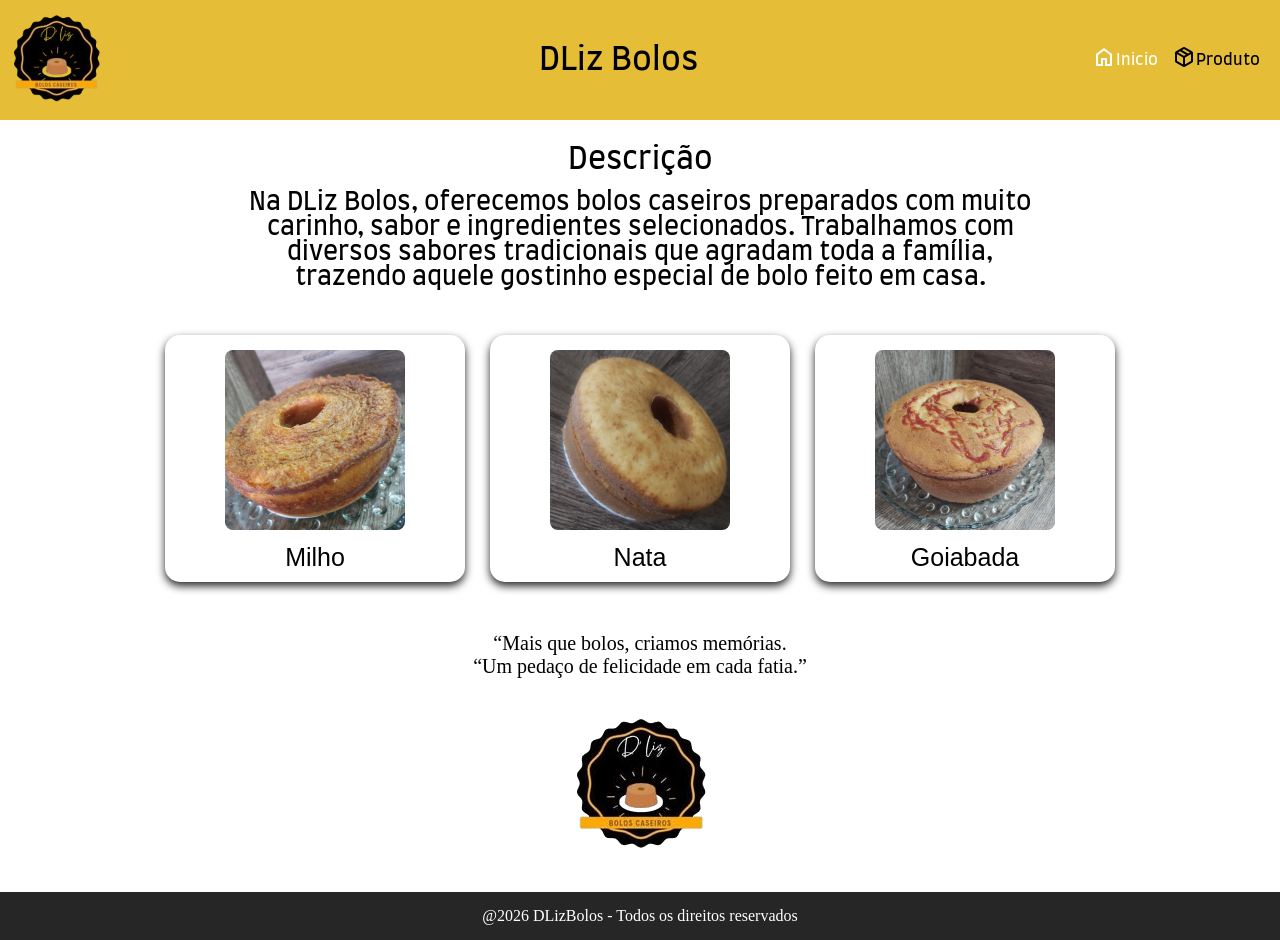
<file: index.html>
<!DOCTYPE html>
<html lang="pt-br">
<head>
    <meta charset="UTF-8">
    <meta name="viewport" content="width=device-width, initial-scale=1.0">
    <link rel="shortcut icon" href="img/logo/286488518_1436690730123694_495862571396876497_n-removebg-preview.png" type="image/x-icon">
    <link rel="stylesheet" href="style.css">
    <title>Dliz Bolos</title>
    
    
    <link rel="preconnect" href="https://fonts.googleapis.com">
    <link rel="preconnect" href="https://fonts.gstatic.com" crossorigin>
    <link href="https://fonts.googleapis.com/css2?family=Farro:wght@300;400;500;700&display=swap" rel="stylesheet">

    
    <link rel="stylesheet" href="https://fonts.googleapis.com/css2?family=Material+Symbols+Outlined" />
</head>

<body>

    
    <header class="top">
        <div class="logo">
            <img src="img/logo/286488518_1436690730123694_495862571396876497_n-removebg-preview.png" alt="">
        </div>

        <div class="nome-logo">
            <h1>DLiz Bolos</h1>
        </div>
        

        <nav class="menu">
            <a  style="color: white;" href=""><span class="material-symbols-outlined">home</span>Inicio</a>
            <a href="TelaProduto.html"><span class="material-symbols-outlined">package_2</span>Produto</a>
        </nav>
    </header>
    
    <main>
        <div class="descricao">
            <h2>Descrição</h2>
            <p>Na DLiz Bolos, oferecemos bolos caseiros preparados com muito carinho, sabor e ingredientes selecionados. Trabalhamos com diversos sabores tradicionais que agradam toda a família, trazendo aquele gostinho especial de bolo feito em casa.</p>

        </div>


        <div class="container">
            <div class="cardBase" id="cardbase">
                
            </div>
            
            
        </div>

        <div class="mensagem">
            <div class="mensagem">
                <p>“Mais que bolos, criamos memórias.</p>
                <p>“Um pedaço de felicidade em cada fatia.”</p>
            </div>
            <img src="img/logo/286488518_1436690730123694_495862571396876497_n-removebg-preview.png" alt="">
        </div>
        
    </main>

    <footer><p>@2026 DLizBolos - Todos os direitos reservados</p></footer>
    <script src="index.js"></script>            
</body>
</html>
</file>
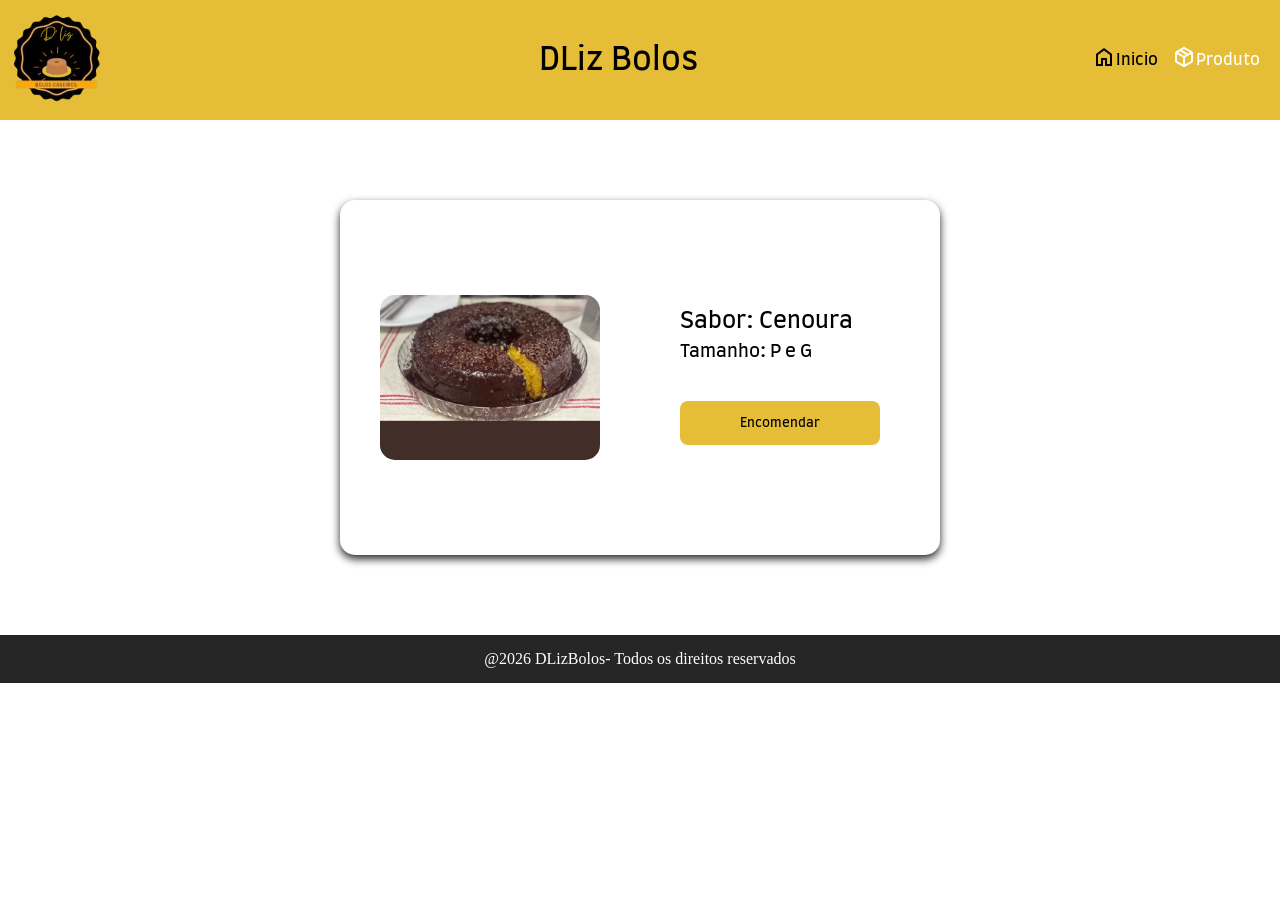
<file: TelaDetalheCenoura.html>
<!DOCTYPE html>
<html lang="pt-br">
<head>
    <meta charset="UTF-8">
    <meta name="viewport" content="width=device-width, initial-scale=1.0">
    <link rel="shortcut icon" href="img/logo/286488518_1436690730123694_495862571396876497_n-removebg-preview.png" type="image/x-icon">
    <title>DLiz Bolos - Cenoura</title>
    <link rel="stylesheet" href="style3.css">
    <link rel="preconnect" href="https://fonts.googleapis.com">
    <link rel="preconnect" href="https://fonts.gstatic.com" crossorigin>
    <link href="https://fonts.googleapis.com/css2?family=Farro:wght@300;400;500;700&display=swap" rel="stylesheet">

    <link rel="stylesheet" href="https://fonts.googleapis.com/css2?family=Material+Symbols+Outlined" />
</head>
<body>
    
    <header class="top">
        <div class="logo">
            <img src="img/logo/286488518_1436690730123694_495862571396876497_n-removebg-preview.png" alt="">
        </div>

        <div class="nome-logo">
            <h1>DLiz Bolos</h1>
        </div>

        <nav class="menu">
            <a href="index.html"><span class="material-symbols-outlined">home</span>Inicio</a>
            <a style="color: white;" href="TelaProduto.html"><span class="material-symbols-outlined">package_2</span>Produto</a>
        </nav>
    </header>

    <main>
        <div class="cardBase">
            <form action="https://wa.me/558381246646" class="card">
                <img src="img/cenoura.webp" alt="">
                <div class="info">
                    <h1>Sabor: Cenoura</h1>
                    <p>Tamanho: P e G</p>
                    <button type="submit">Encomendar</button>
                </div>
                
            </form>
        </div>
    </main>


    <footer><p>@2026 DLizBolos- Todos os direitos reservados</p></footer>
</body>
</html>
</file>
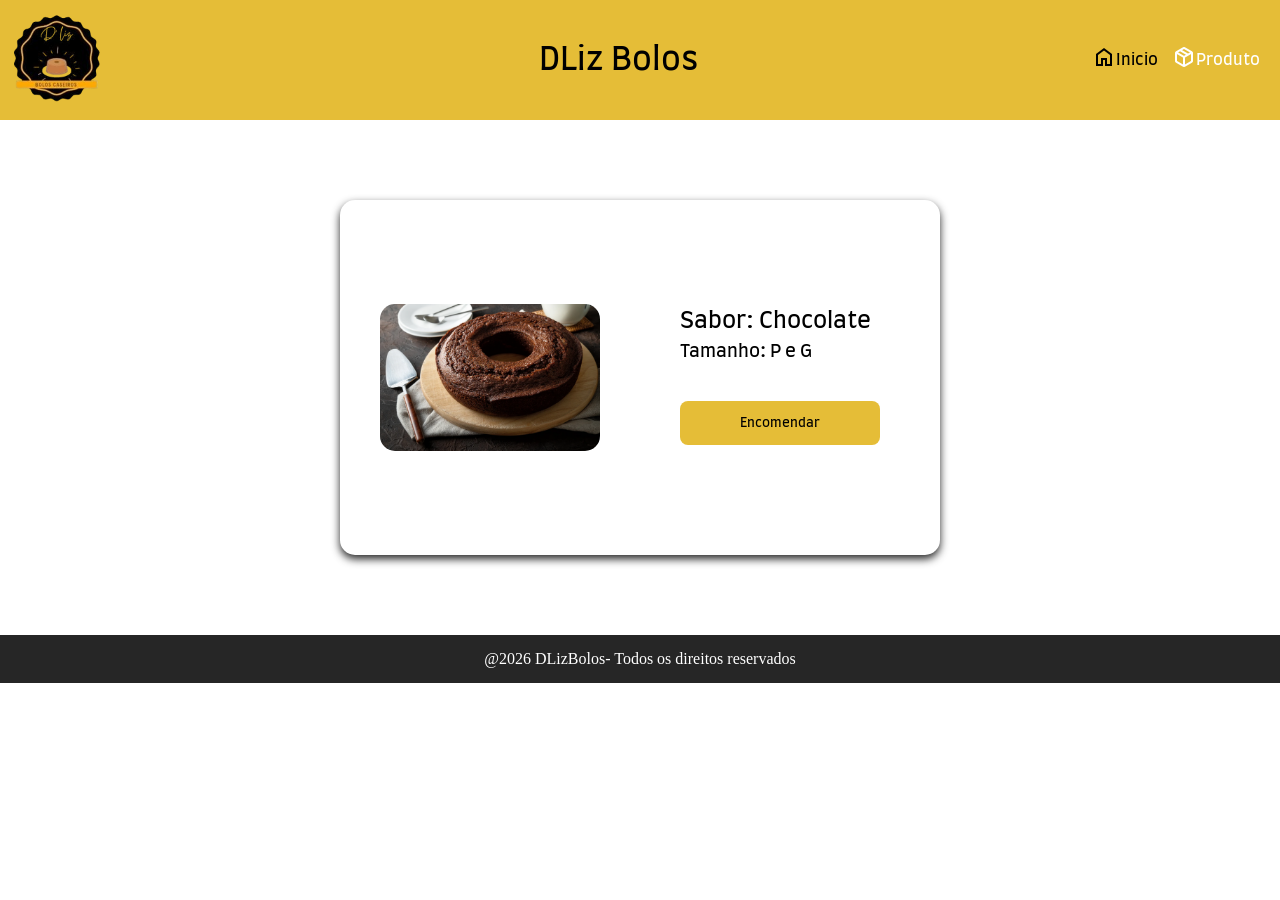
<file: TelaDetalheChocolate.html>
<!DOCTYPE html>
<html lang="pt-br">
<head>
    <meta charset="UTF-8">
    <meta name="viewport" content="width=device-width, initial-scale=1.0">
    <link rel="shortcut icon" href="img/logo/286488518_1436690730123694_495862571396876497_n-removebg-preview.png" type="image/x-icon">
    <title>DLiz Bolos - Chocolate</title>
    <link rel="stylesheet" href="style3.css">
    <link rel="preconnect" href="https://fonts.googleapis.com">
    <link rel="preconnect" href="https://fonts.gstatic.com" crossorigin>
    <link href="https://fonts.googleapis.com/css2?family=Farro:wght@300;400;500;700&display=swap" rel="stylesheet">

    <link rel="stylesheet" href="https://fonts.googleapis.com/css2?family=Material+Symbols+Outlined" />
</head>
<body>
    
    <header class="top">
        <div class="logo">
            <img src="img/logo/286488518_1436690730123694_495862571396876497_n-removebg-preview.png" alt="">
        </div>

        <div class="nome-logo">
            <h1>DLiz Bolos</h1>
        </div>

        <nav class="menu">
            <a href="index.html"><span class="material-symbols-outlined">home</span>Inicio</a>
            <a style="color: white;" href="TelaProduto.html"><span class="material-symbols-outlined">package_2</span>Produto</a>
        </nav>
    </header>

    <main>
        <div class="cardBase">
            <form action="https://wa.me/558381246646" class="card">
                <img src="img/chocolate.webp" alt="">
                <div class="info">
                    <h1>Sabor: Chocolate</h1>
                    <p>Tamanho: P e G</p>
                    <button type="submit">Encomendar</button>
                </div>
                
            </form>
        </div>
    </main>


    <footer><p>@2026 DLizBolos- Todos os direitos reservados</p></footer>
</body>
</html>
</file>
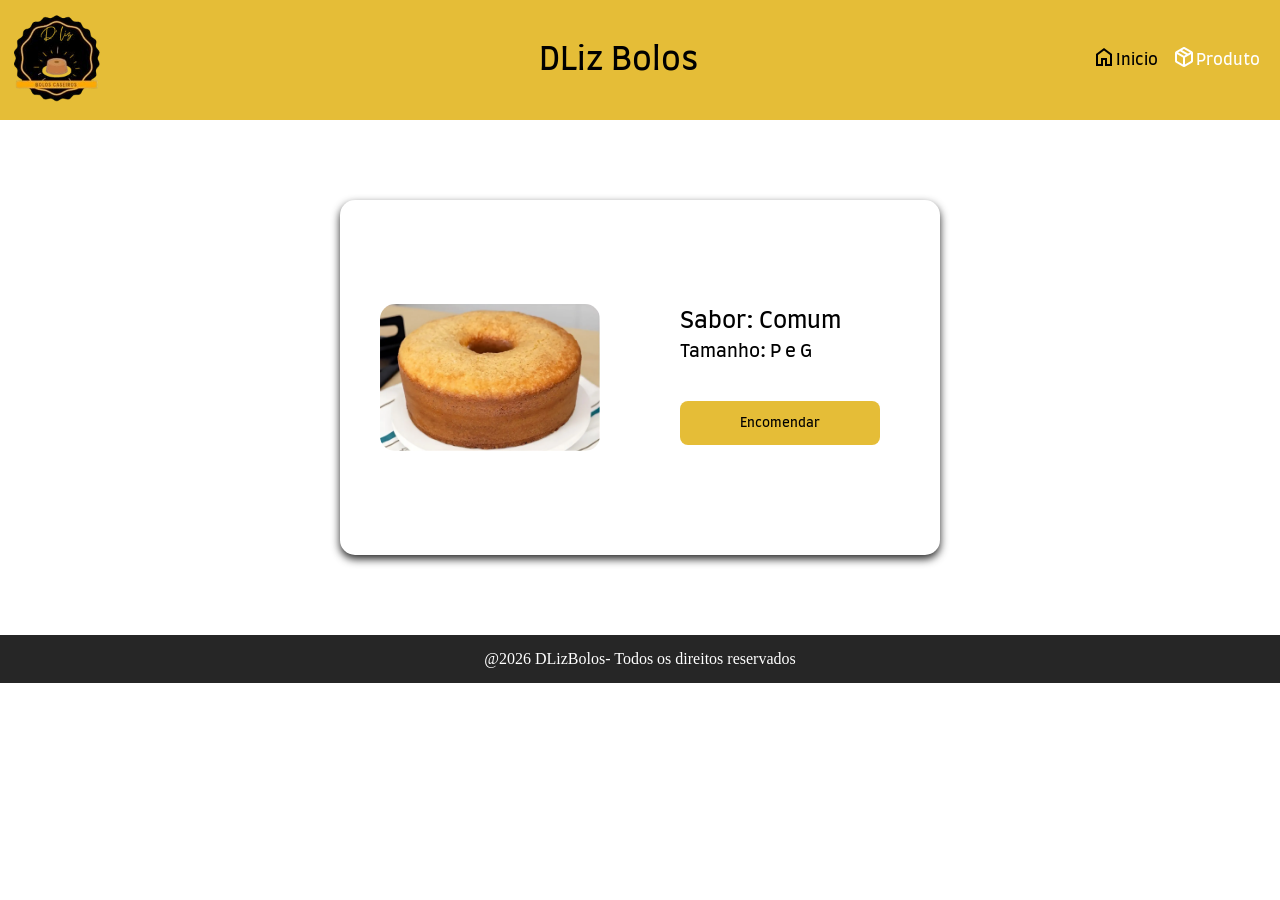
<file: TelaDetalheComum.html>
<!DOCTYPE html>
<html lang="pt-br">
<head>
    <meta charset="UTF-8">
    <meta name="viewport" content="width=device-width, initial-scale=1.0">
    <link rel="shortcut icon" href="img/logo/286488518_1436690730123694_495862571396876497_n-removebg-preview.png" type="image/x-icon">
    <title>DLiz Bolos - Comum</title>
    <link rel="stylesheet" href="style3.css">
    <link rel="preconnect" href="https://fonts.googleapis.com">
    <link rel="preconnect" href="https://fonts.gstatic.com" crossorigin>
    <link href="https://fonts.googleapis.com/css2?family=Farro:wght@300;400;500;700&display=swap" rel="stylesheet">

    <link rel="stylesheet" href="https://fonts.googleapis.com/css2?family=Material+Symbols+Outlined" />
</head>
<body>
    
    <header class="top">
        <div class="logo">
            <img src="img/logo/286488518_1436690730123694_495862571396876497_n-removebg-preview.png" alt="">
        </div>

        <div class="nome-logo">
            <h1>DLiz Bolos</h1>
        </div>

        <nav class="menu">
            <a href="index.html"><span class="material-symbols-outlined">home</span>Inicio</a>
            <a style="color: white;" href="TelaProduto.html"><span class="material-symbols-outlined">package_2</span>Produto</a>
        </nav>
    </header>

    <main>
        <div class="cardBase">
            <form action="https://wa.me/558381246646" class="card">
                <img src="img/comum.webp" alt="">
                <div class="info">
                    <h1>Sabor: Comum</h1>
                    <p>Tamanho: P e G</p>
                    <button type="submit">Encomendar</button>
                </div>
                
            </form>
        </div>
    </main>


    <footer><p>@2026 DLizBolos- Todos os direitos reservados</p></footer>
</body>
</html>
</file>
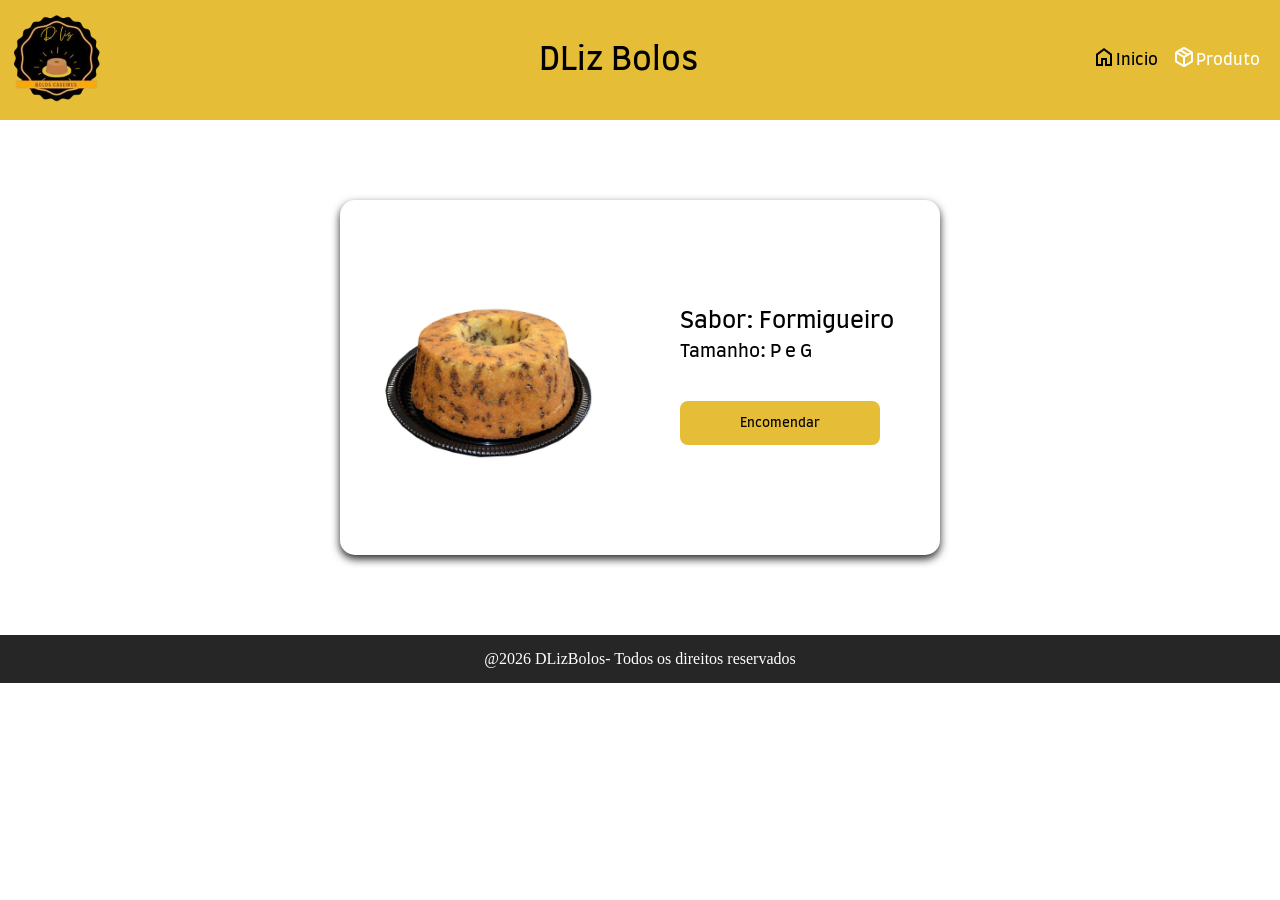
<file: TelaDetalheFormigueiro.html>
<!DOCTYPE html>
<html lang="pt-br">
<head>
    <meta charset="UTF-8">
    <meta name="viewport" content="width=device-width, initial-scale=1.0">
    <link rel="shortcut icon" href="img/logo/286488518_1436690730123694_495862571396876497_n-removebg-preview.png" type="image/x-icon">
    <title>DLiz Bolos - Formigueiro</title>
    <link rel="stylesheet" href="style3.css">
    <link rel="preconnect" href="https://fonts.googleapis.com">
    <link rel="preconnect" href="https://fonts.gstatic.com" crossorigin>
    <link href="https://fonts.googleapis.com/css2?family=Farro:wght@300;400;500;700&display=swap" rel="stylesheet">

    <link rel="stylesheet" href="https://fonts.googleapis.com/css2?family=Material+Symbols+Outlined" />
</head>
<body>
    
    <header class="top">
        <div class="logo">
            <img src="img/logo/286488518_1436690730123694_495862571396876497_n-removebg-preview.png" alt="">
        </div>

        <div class="nome-logo">
            <h1>DLiz Bolos</h1>
        </div>

        <nav class="menu">
            <a href="index.html"><span class="material-symbols-outlined">home</span>Inicio</a>
            <a style="color: white;" href="TelaProduto.html"><span class="material-symbols-outlined">package_2</span>Produto</a>
        </nav>
    </header>

    <main>
        <div class="cardBase">
            <form action="https://wa.me/558381246646" class="card">
                <img src="img/formigueiro.webp" alt="">
                <div class="info">
                    <h1>Sabor: Formigueiro</h1>
                    <p>Tamanho: P e G</p>
                    <button type="submit">Encomendar</button>
                </div>
                
            </form>
        </div>
    </main>


    <footer><p>@2026 DLizBolos- Todos os direitos reservados</p></footer>
</body>
</html>
</file>
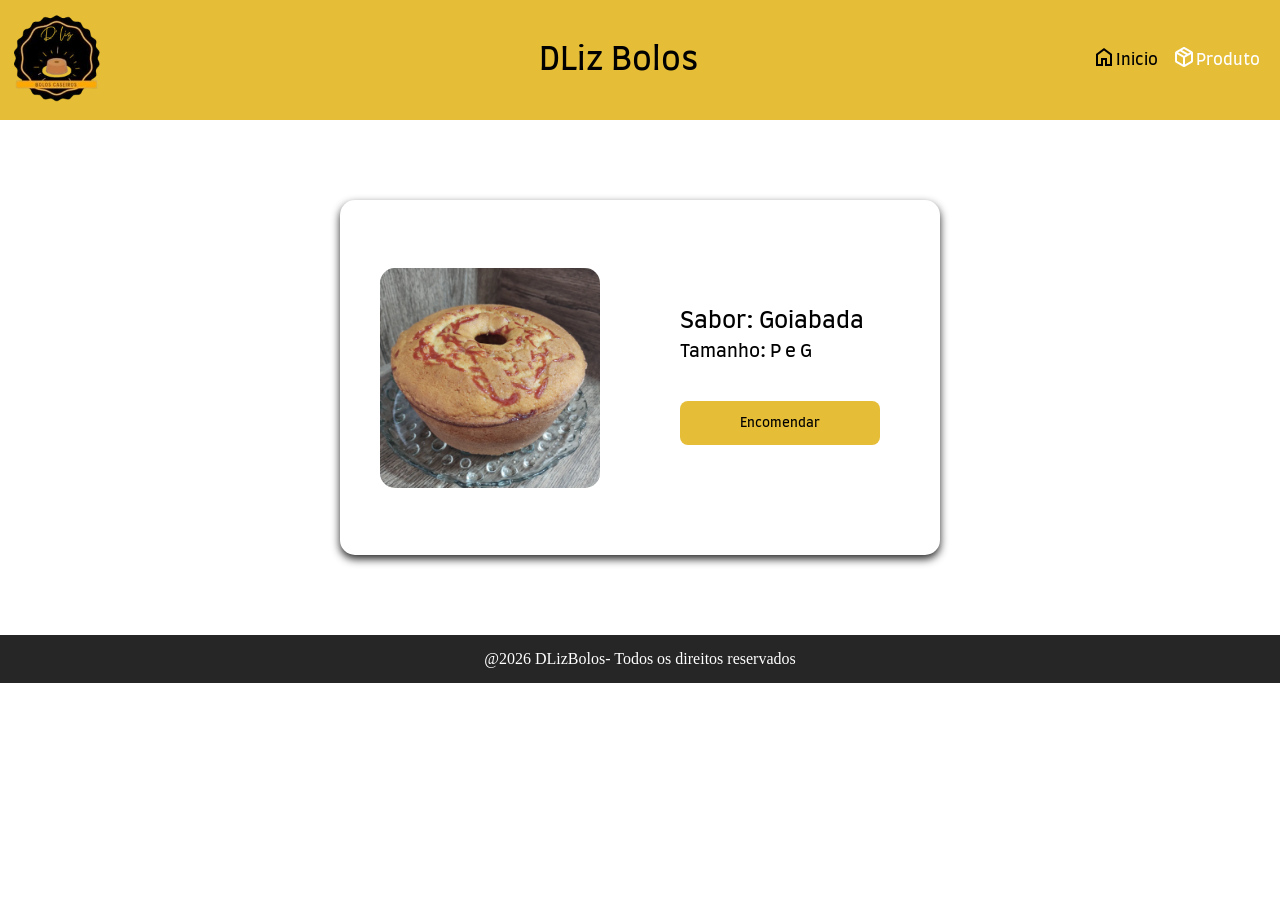
<file: TelaDetalheGoiabada.html>
<!DOCTYPE html>
<html lang="pt-br">
<head>
    <meta charset="UTF-8">
    <meta name="viewport" content="width=device-width, initial-scale=1.0">
    <link rel="shortcut icon" href="img/logo/286488518_1436690730123694_495862571396876497_n-removebg-preview.png" type="image/x-icon">
    <title>DLiz Bolos - Goiabada</title>
    <link rel="stylesheet" href="style3.css">
    <link rel="preconnect" href="https://fonts.googleapis.com">
    <link rel="preconnect" href="https://fonts.gstatic.com" crossorigin>
    <link href="https://fonts.googleapis.com/css2?family=Farro:wght@300;400;500;700&display=swap" rel="stylesheet">

    <link rel="stylesheet" href="https://fonts.googleapis.com/css2?family=Material+Symbols+Outlined" />
</head>
<body>
    
    <header class="top">
        <div class="logo">
            <img src="img/logo/286488518_1436690730123694_495862571396876497_n-removebg-preview.png" alt="">
        </div>

        <div class="nome-logo">
            <h1>DLiz Bolos</h1>
        </div>

        <nav class="menu">
            <a href="index.html"><span class="material-symbols-outlined">home</span>Inicio</a>
            <a style="color: white;" href="TelaProduto.html"><span class="material-symbols-outlined">package_2</span>Produto</a>
        </nav>
    </header>

    <main>
        <div class="cardBase">
            <form action="https://wa.me/558381246646" class="card">
                <img src="img/goiabada.webp" alt="">
                <div class="info">
                    <h1>Sabor: Goiabada</h1>
                    <p>Tamanho: P e G</p>
                    <button type="submit">Encomendar</button>
                </div>
                
            </form>
        </div>
    </main>


    <footer><p>@2026 DLizBolos- Todos os direitos reservados</p></footer>
</body>
</html>
</file>
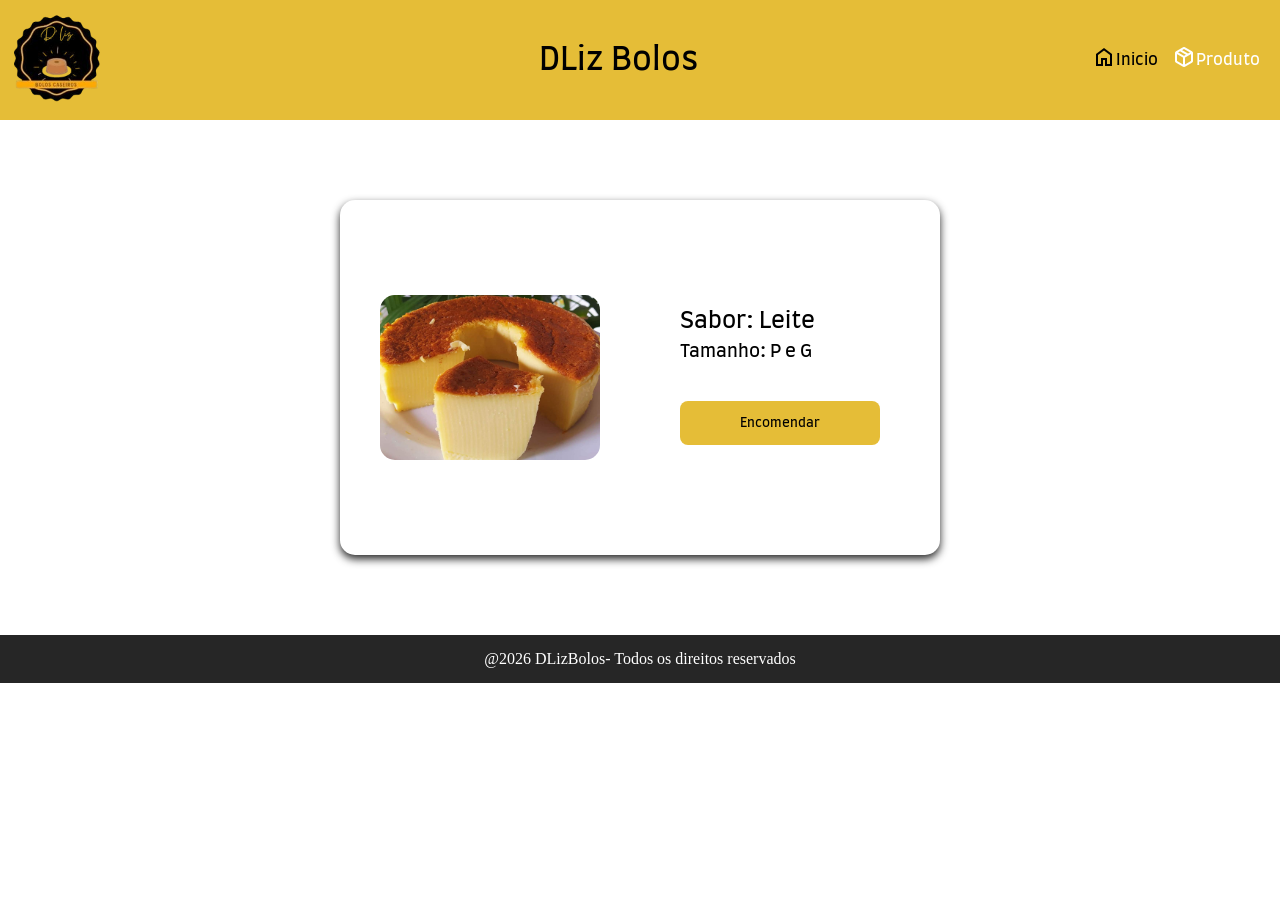
<file: TelaDetalheLeite.html>
<!DOCTYPE html>
<html lang="pt-br">
<head>
    <meta charset="UTF-8">
    <meta name="viewport" content="width=device-width, initial-scale=1.0">
    <link rel="shortcut icon" href="img/logo/286488518_1436690730123694_495862571396876497_n-removebg-preview.png" type="image/x-icon">
    <title>DLiz Bolos - Leite</title>
    <link rel="stylesheet" href="style3.css">
    <link rel="preconnect" href="https://fonts.googleapis.com">
    <link rel="preconnect" href="https://fonts.gstatic.com" crossorigin>
    <link href="https://fonts.googleapis.com/css2?family=Farro:wght@300;400;500;700&display=swap" rel="stylesheet">

    <link rel="stylesheet" href="https://fonts.googleapis.com/css2?family=Material+Symbols+Outlined" />
</head>
<body>
    
    <header class="top">
        <div class="logo">
            <img src="img/logo/286488518_1436690730123694_495862571396876497_n-removebg-preview.png" alt="">
        </div>

        <div class="nome-logo">
            <h1>DLiz Bolos</h1>
        </div>

        <nav class="menu">
            <a href="index.html"><span class="material-symbols-outlined">home</span>Inicio</a>
            <a style="color: white;" href="TelaProduto.html"><span class="material-symbols-outlined">package_2</span>Produto</a>
        </nav>
    </header>

    <main>
        <div class="cardBase">
            <form action="https://wa.me/558381246646" class="card">
                <img src="img/leite.jpg" alt="">
                <div class="info">
                    <h1>Sabor: Leite</h1>
                    <p>Tamanho: P e G</p>
                    <button type="submit">Encomendar</button>
                </div>
                
            </form>
        </div>
    </main>


    <footer><p>@2026 DLizBolos- Todos os direitos reservados</p></footer>
</body>
</html>
</file>
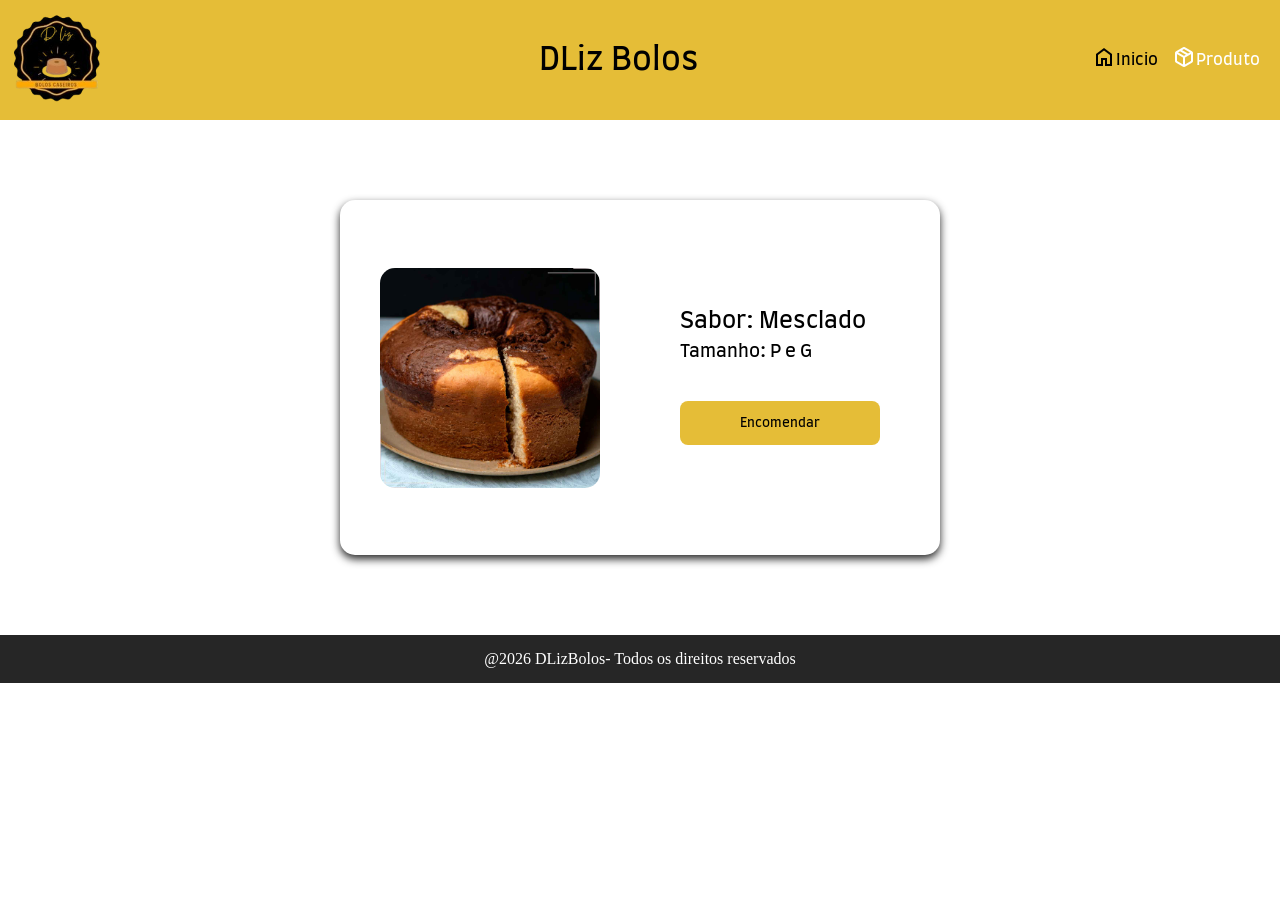
<file: TelaDetalheMesclado.html>
<!DOCTYPE html>
<html lang="pt-br">
<head>
    <meta charset="UTF-8">
    <meta name="viewport" content="width=device-width, initial-scale=1.0">
    <link rel="shortcut icon" href="img/logo/286488518_1436690730123694_495862571396876497_n-removebg-preview.png" type="image/x-icon">
    <title>DLiz Bolos - Mesclado</title>
    <link rel="stylesheet" href="style3.css">
    <link rel="preconnect" href="https://fonts.googleapis.com">
    <link rel="preconnect" href="https://fonts.gstatic.com" crossorigin>
    <link href="https://fonts.googleapis.com/css2?family=Farro:wght@300;400;500;700&display=swap" rel="stylesheet">

    <link rel="stylesheet" href="https://fonts.googleapis.com/css2?family=Material+Symbols+Outlined" />
</head>
<body>
    
    <header class="top">
        <div class="logo">
            <img src="img/logo/286488518_1436690730123694_495862571396876497_n-removebg-preview.png" alt="">
        </div>

        <div class="nome-logo">
            <h1>DLiz Bolos</h1>
        </div>

        <nav class="menu">
            <a href="index.html"><span class="material-symbols-outlined">home</span>Inicio</a>
            <a style="color: white;" href="TelaProduto.html"><span class="material-symbols-outlined">package_2</span>Produto</a>
        </nav>
    </header>

    <main>
        <div class="cardBase">
            <form action="https://wa.me/558381246646" class="card">
                <img src="img/mesclado.jpg" alt="">
                <div class="info">
                    <h1>Sabor: Mesclado</h1>
                    <p>Tamanho: P e G</p>
                    <button type="submit">Encomendar</button>
                </div>
                
            </form>
        </div>
    </main>


    <footer><p>@2026 DLizBolos- Todos os direitos reservados</p></footer>
</body>
</html>
</file>
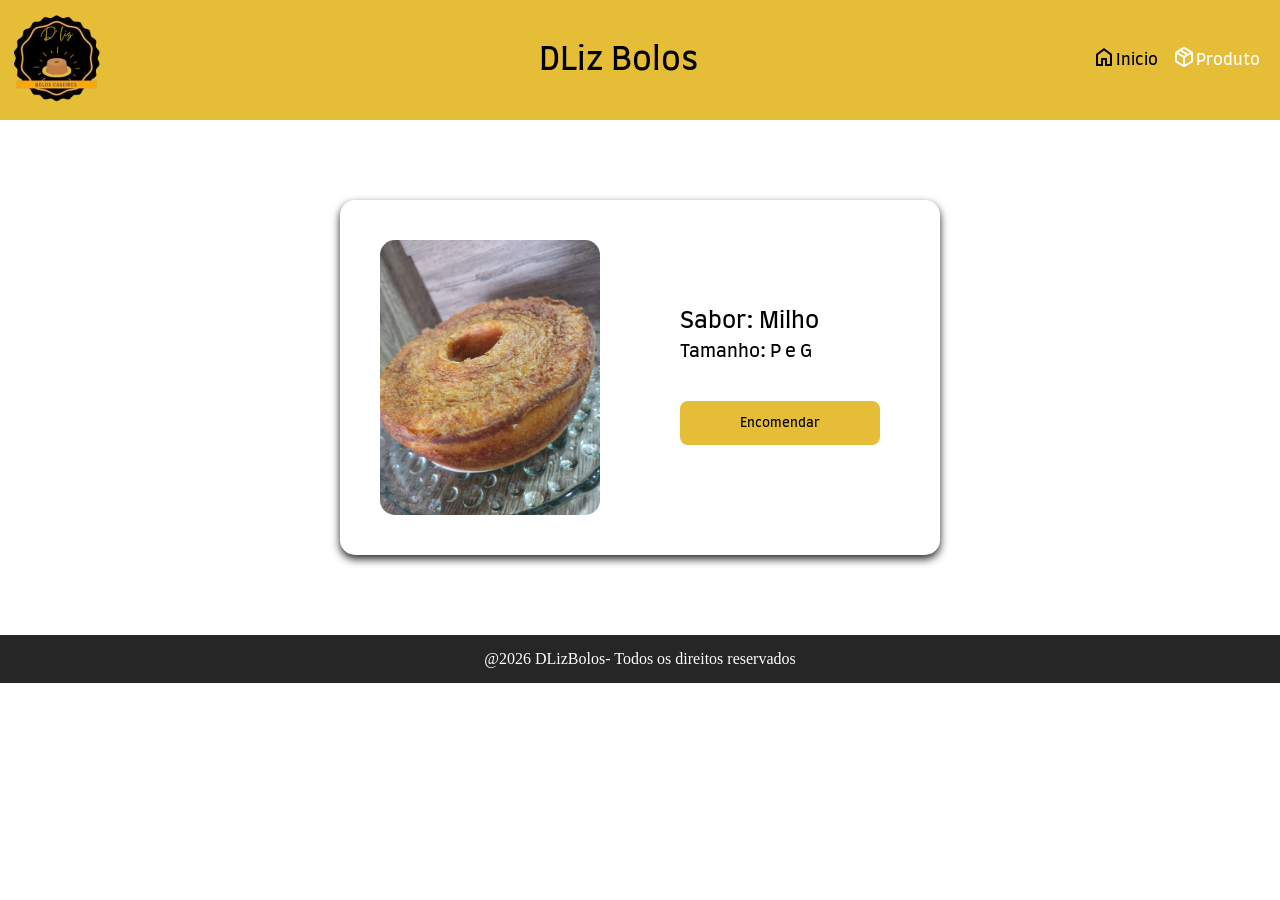
<file: TelaDetalheMilho.html>
<!DOCTYPE html>
<html lang="pt-br">
<head>
    <meta charset="UTF-8">
    <meta name="viewport" content="width=device-width, initial-scale=1.0">
    <link rel="shortcut icon" href="img/logo/286488518_1436690730123694_495862571396876497_n-removebg-preview.png" type="image/x-icon">
    <title>DLiz Bolos - Milho</title>
    <link rel="stylesheet" href="style3.css">
    <link rel="preconnect" href="https://fonts.googleapis.com">
    <link rel="preconnect" href="https://fonts.gstatic.com" crossorigin>
    <link href="https://fonts.googleapis.com/css2?family=Farro:wght@300;400;500;700&display=swap" rel="stylesheet">

    <link rel="stylesheet" href="https://fonts.googleapis.com/css2?family=Material+Symbols+Outlined" />
</head>
<body>
    
    <header class="top">
        <div class="logo">
            <img src="img/logo/286488518_1436690730123694_495862571396876497_n-removebg-preview.png" alt="">
        </div>

        <div class="nome-logo">
            <h1>DLiz Bolos</h1>
        </div>

        <nav class="menu">
            <a href="index.html"><span class="material-symbols-outlined">home</span>Inicio</a>
            <a style="color: white;" href="TelaProduto.html"><span class="material-symbols-outlined">package_2</span>Produto</a>
        </nav>
    </header>

    <main>
        <div class="cardBase">
            <form action="https://wa.me/558381246646" class="card">
                <img src="img/milho.webp" alt="">
                <div class="info">
                    <h1>Sabor: Milho</h1>
                    <p>Tamanho: P e G</p>
                    <button type="submit">Encomendar</button>
                </div>
                
            </form>
        </div>
    </main>


    <footer><p>@2026 DLizBolos- Todos os direitos reservados</p></footer>
</body>
</html>
</file>
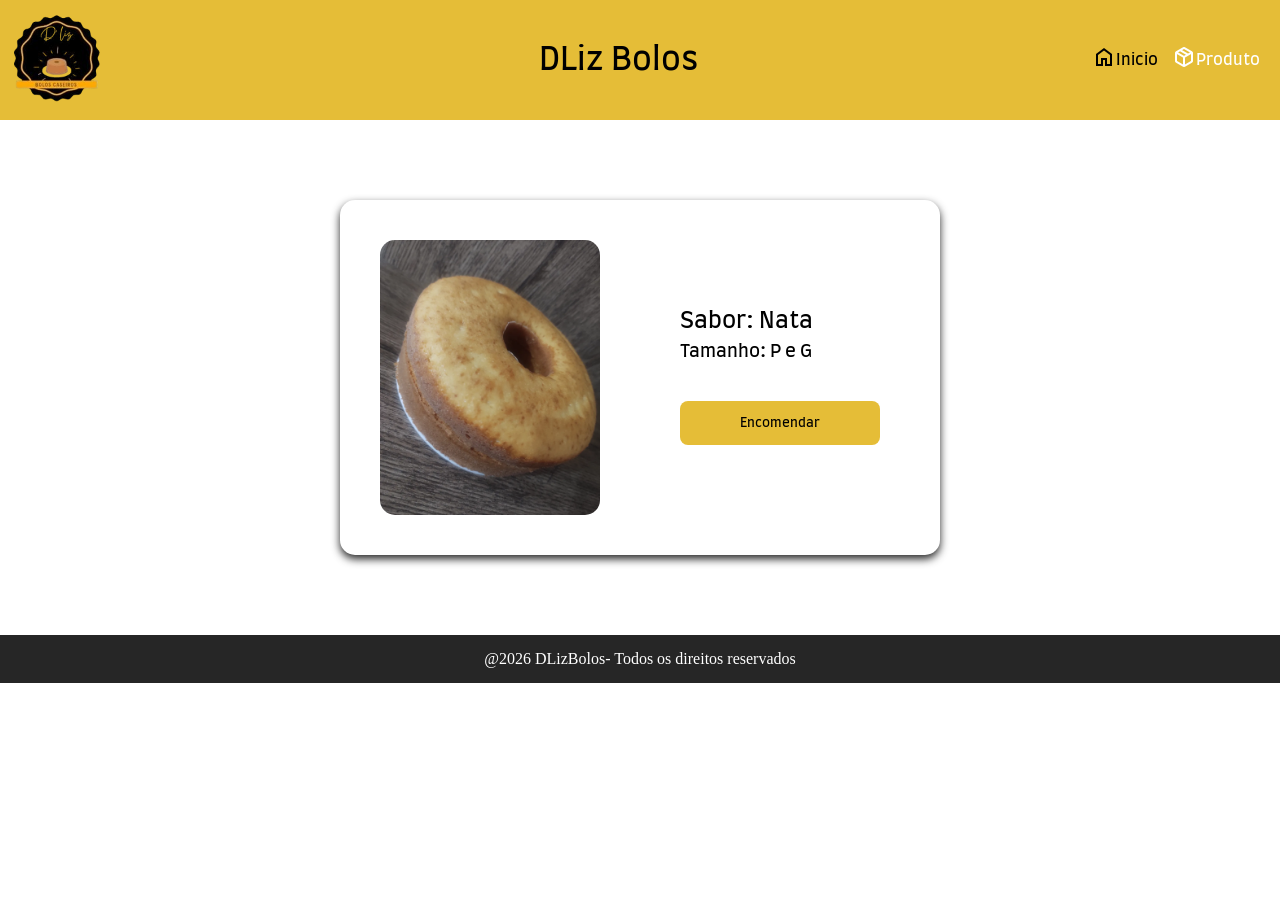
<file: TelaDetalheNata.html>
<!DOCTYPE html>
<html lang="pt-br">
<head>
    <meta charset="UTF-8">
    <meta name="viewport" content="width=device-width, initial-scale=1.0">
    <link rel="shortcut icon" href="img/logo/286488518_1436690730123694_495862571396876497_n-removebg-preview.png" type="image/x-icon">
    <title>DLiz Bolos - Nata</title>
    <link rel="stylesheet" href="style3.css">
    <link rel="preconnect" href="https://fonts.googleapis.com">
    <link rel="preconnect" href="https://fonts.gstatic.com" crossorigin>
    <link href="https://fonts.googleapis.com/css2?family=Farro:wght@300;400;500;700&display=swap" rel="stylesheet">

    <link rel="stylesheet" href="https://fonts.googleapis.com/css2?family=Material+Symbols+Outlined" />
</head>
<body>
    
    <header class="top">
        <div class="logo">
            <img src="img/logo/286488518_1436690730123694_495862571396876497_n-removebg-preview.png" alt="">
        </div>

        <div class="nome-logo">
            <h1>DLiz Bolos</h1>
        </div>

        <nav class="menu">
            <a href="index.html"><span class="material-symbols-outlined">home</span>Inicio</a>
            <a style="color: white;" href="TelaProduto.html"><span class="material-symbols-outlined">package_2</span>Produto</a>
        </nav>
    </header>

    <main>
        <div class="cardBase">
            <form action="https://wa.me/558381246646" class="card">
                <img src="img/nata.webp" alt="">
                <div class="info">
                    <h1>Sabor: Nata</h1>
                    <p>Tamanho: P e G</p>
                    <button type="submit">Encomendar</button>
                </div>
                
            </form>
        </div>
    </main>


    <footer><p>@2026 DLizBolos- Todos os direitos reservados</p></footer>
</body>
</html>
</file>
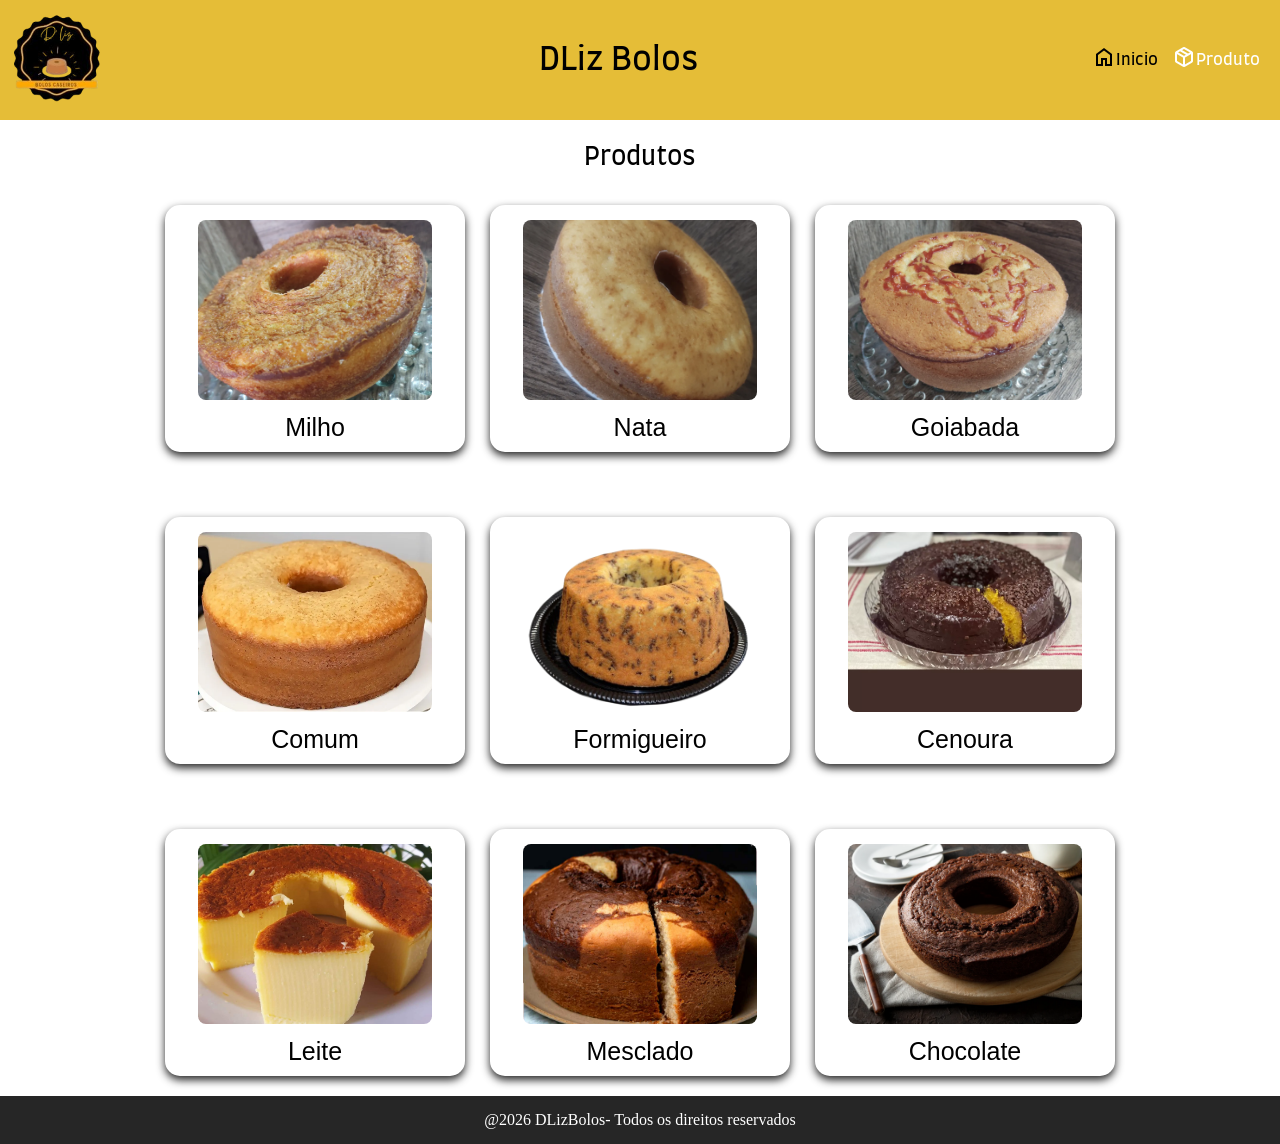
<file: TelaProduto.html>
<!DOCTYPE html>
<html lang="en">
<head>
    <meta charset="UTF-8">
    <meta name="viewport" content="width=device-width, initial-scale=1.0">
    <link rel="shortcut icon" href="img/logo/286488518_1436690730123694_495862571396876497_n-removebg-preview.png" type="image/x-icon">
    <title>DLiz Bolos</title>
    <link rel="stylesheet" href="style2.css">

    <link rel="preconnect" href="https://fonts.googleapis.com">
    <link rel="preconnect" href="https://fonts.gstatic.com" crossorigin>
    <link href="https://fonts.googleapis.com/css2?family=Farro:wght@300;400;500;700&display=swap" rel="stylesheet">


    <link rel="stylesheet" href="https://fonts.googleapis.com/css2?family=Material+Symbols+Outlined" />
</head>
<body>
    <header class="top">
        <form action="index.html">
            <div class="logo">
                <button><img src="img/logo/286488518_1436690730123694_495862571396876497_n-removebg-preview.png" alt=""></button>
            </div>    
        </form>
        

        <div class="nome-logo">
            <h1>DLiz Bolos</h1>
        </div>

        <nav class="menu">
            <a href="index.html"><span class="material-symbols-outlined">home</span>Inicio</a>
            <a style="color: white;" href="#"><span class="material-symbols-outlined">package_2</span>Produto</a>
        </nav>

    </header>

    <main>
        <h1 class="titulo">Produtos</h1>

        <div class="container">
            <div class="cardBase" id="cardbase">

            </div>
        </div>

    
    </main>

    <footer><p>@2026 DLizBolos- Todos os direitos reservados</p></footer>

    <script src="index2.js" ></script>
</body>
</html>
</file>
<file: style.css>
.material-symbols-outlined{
    font-size: 20px;
    vertical-align: middle;
}


.farro-light {
  font-family: "Farro", sans-serif;
  font-weight: 300;
  font-style: normal;
}

.farro-regular {
  font-family: "Farro", sans-serif;
  font-weight: 400;
  font-style: normal;
}

.farro-medium {
  font-family: "Farro", sans-serif;
  font-weight: 500;
  font-style: normal;
}

.farro-bold {
  font-family: "Farro", sans-serif;
  font-weight: 700;
  font-style: normal;
}







* {
    margin: 0;
    padding: 0;
}
body {
    margin: 0;
    padding: 0;
}
.top {
    width: 100%;
    height: 120px;
    background-color: rgb(229, 189, 55, 1);
    justify-content: space-between;
    align-items: center;
    display: flex;
}
.logo {
    width: 150px;
    height: auto;
}

.material-symbols-outlined {
    margin-bottom: 7px;
}

.logo img {
    width: 100px;
    height: 100px;
    margin: 6px;
    animation: pisca 2.5s infinite;
}

.nome-logo h1 {
    font-family: "Farro", sans-serif;
    font-weight: 400;
    font-style: normal;
}

.menu a {
    text-decoration: none;
    color: black;
    margin: 5px;
    gap: 5px;
    font-family: "Farro", sans-serif;
    font-weight: 400;
    font-style: normal;
}

.menu a:hover {
    color: rgb(255, 255, 255);
}

.menu {
    margin-right: 15px;
    position: relative;
}

.descricao {
    text-align: center;
    max-width: 800px;
    margin: 25px auto;
}

.descricao h2{
    font-family: "Farro", sans-serif;
    font-weight: 400;
    font-style: normal;
    font-size: 30px;
    margin-bottom: 15px;
}

.descricao p{
    font-family: "Farro", sans-serif;
    font-weight: 400;
    font-style: normal;
    font-size: 25px;
}


.cardBase{
    justify-content: center;
    display: flex;
    flex-wrap: wrap;
    gap: 25px;
}
.card {
    text-align: center;
    justify-content: center;
    width: 300px;
    height: auto;
    margin: 20px auto;
    background-color: rgb(255, 255, 255);
    border-radius: 15px;
    outline: none;
    border: none;
    box-shadow: 0 1px 2px rgba(0, 0, 0, 0.850);
    box-shadow: 0 4px 8px rgba(0, 0, 0, 0.850);;
    transition: 0.8s;
}

.card:hover {
    background-color: rgb(214, 214, 214);
    
}
.card img {
    margin:10px;
    margin-top: 15px;
    border-radius: 8px;
    width: 180px;
    height: 180px;
    object-fit: cover;
}

.card h2 {
    margin-bottom: 10px;
    font-weight: 400;
    font-style: normal;
    font-size: 25px;
}

.mensagem {
    text-align: center;
    margin: 30px;
}

.mensagem p {
    font-weight: 400;
    font-style: normal;
    font-size: 25px;
    
    font-size: 20px;
}

footer {
    background-color: rgb(38, 38, 38);
    padding: 15px;
    text-align: center;
}

footer p {
    color: white;
}
@keyframes pisca {
    0% {opacity: 1;}
    50% {opacity: 0;}
    100% {opacity: 1;}
}

@media (max-width: 700px){
    *{
    margin: 0;
    padding: 0;
    box-sizing: border-box;
    }

    body{
        overflow-x: hidden;
        width: 100%;
    }



    .card {
        max-width: 250px;
    }
    
    
    .top{
        height: auto;
        padding: 20px;

        display: flex;
        flex-direction: column;
        align-items: center;
        justify-content: center;
    }

    .logo{
        display: flex;
        flex-direction: column;
        align-items: center;
    }

    .logo img{
        width: 60px;
        height: 60px;
        margin-bottom: 10px;
    }

    .titulo{
        text-align: center;
        margin-bottom: 20px;
    }

    .menu{
        display: flex;
        flex-direction: column;
        align-items: center;
        gap: 15px;
    }

    .menu a{
        font-size: 18px;
    }

    .descricao{
        width: 100%;
        padding: 20px;
        box-sizing: border-box;
        text-align: center;
    }

     .descricao p{
        width: 90%;
        font-size: 22px;
        line-height: 1.6;
        text-align: center;
    }

    .descricao h2{
        font-size: 45px;
        margin-bottom: 20px;
    }
}
</file>
<file: style3.css>
.material-symbols-outlined{
    font-size: 20px;
    vertical-align: middle;
}


.farro-light {
  font-family: "Farro", sans-serif;
  font-weight: 300;
  font-style: normal;
}

.farro-regular {
  font-family: "Farro", sans-serif;
  font-weight: 400;
  font-style: normal;
}

.farro-medium {
  font-family: "Farro", sans-serif;
  font-weight: 500;
  font-style: normal;
}

.farro-bold {
  font-family: "Farro", sans-serif;
  font-weight: 700;
  font-style: normal;
}

body {
    margin: 0;
    padding: 0;
}
* {
    margin: 0;
    padding: 0;
}

.top {
    width: 100%;
    height: 120px;
    background-color: rgb(229, 189, 55, 1);
    justify-content: space-between;
    align-items: center;
    display: flex;

}

.logo {
    width: 150px;
    height: auto;
}

.logo img {
    width: 100px;
    height: 100px;
    margin: 6px;
    animation: pisca 2.5s infinite;
}

.material-symbols-outlined {
    margin-bottom: 7px;
}

.nome-logo h1 {
    font-family: "Farro", sans-serif;
    font-weight: 400;
    font-style: normal;
}

.menu a {
    text-decoration: none;
    color: black;
    margin: 5px;
    font-family: "Farro", sans-serif;
    font-weight: 400;
    font-style: normal;
}

.menu a:hover {
    color: rgb(255, 255, 255);
}

.menu {
    margin-right: 15px;
    position: relative;
}

.cardBase {
    justify-content: center;
    display: flex;
    flex-wrap: wrap;
    gap: 25px;
    margin: 80px 20px;
}

.card {
    width: 600px;
    height: 355px;   
    justify-content: space-between;
    display: flex;
    align-items: center;
    border-radius: 15px;
    box-shadow: 0 1px 2px rgba(0, 0, 0, 0.850);
    box-shadow: 0 4px 8px rgba(0, 0, 0, 0.850);;
}

.card img {
    width: 220px;
    height: auto;
    border-radius: 15px;
    margin: 40px;
}

button {
    background-color: rgb(229, 189, 55, 1);
    width: 200px;
    border: none;
    padding: 15px 35px;
    border-radius: 8px;
    cursor: pointer;
    font-family: "Farro", sans-serif;
    font-weight: 400;
    font-style: normal;
}
button:hover {
    background-color: rgb(156, 127, 32);
}

.info {
    flex: 1;
    margin: 40px 40px;
    
}

.info h1 {
    font-size: 23px;
    font-family: "Farro", sans-serif;
    font-weight: 400;
    font-style: normal;
}

.info p {
    margin-top: 10px;
    margin-bottom: 40px;
    font-size: 18px;
    font-family: "Farro", sans-serif;
    font-weight: 400;
    font-style: normal;
}

footer {
    background-color: rgb(38, 38, 38);
    padding: 15px;
    text-align: center;
}

footer p {
    color: white;
}

@keyframes pisca {
    0% {opacity: 1;}
    50% {opacity: 0;}
    100% {opacity: 1;}
}

@media (max-width: 700px){
    *{
        margin: 0;
        padding: 0;
        box-sizing: border-box;
    }

    body{
        overflow-x: hidden;
        width: 100%;
    }




    
    
    .top{
        height: auto;
        padding: 20px;

        display: flex;
        flex-direction: column;
        align-items: center;
        justify-content: center;
    }

    .logo{
        display: flex;
        flex-direction: column;
        align-items: center;
    }

    .logo img{
        width: 60px;
        height: 60px;
        margin-bottom: 10px;
    }

    

    .menu{
        display: flex;
        flex-direction: column;
        align-items: center;
        gap: 5px;
    }

    .menu a{
        font-size: 18px;
        margin-bottom: 2px;
    }


    .card{
        width: 300px;
        height: auto;
        flex-direction:column;
        text-align:center;
        
    }

    .info{
        margin: 40px 0;
    }

    .card img{
        width:180px;
        border-radius: 5px;
    }

    button{
        width:100%;
    }


}
</file>
<file: style2.css>
.material-symbols-outlined{
    font-size: 20px;
    vertical-align: middle;
}


.farro-light {
  font-family: "Farro", sans-serif;
  font-weight: 300;
  font-style: normal;
}

.farro-regular {
  font-family: "Farro", sans-serif;
  font-weight: 400;
  font-style: normal;
}

.farro-medium {
  font-family: "Farro", sans-serif;
  font-weight: 500;
  font-style: normal;
}

.farro-bold {
  font-family: "Farro", sans-serif;
  font-weight: 700;
  font-style: normal;
}







* {
    margin: 0;
    padding: 0;
}
body {
    margin: 0;
    padding: 0;
}
.top {
    width: 100%;
    height: 120px;
    background-color: rgb(229, 189, 55, 1);
    justify-content: space-between;
    align-items: center;
    display: flex;
}
.logo {
    width: 150px;
    height: auto;
}


.logo button {
    background-color: rgb(229, 189, 55, 1);
    border: none;
    
}

.logo img {
    width: 100px;
    height: 100px;
    margin: 6px;
    animation: pisca 2.5s infinite;
}

.nome-logo h1 {
    font-family: "Farro", sans-serif;
    font-weight: 400;
    font-style: normal;
}

.menu a {
    text-decoration: none;
    color: black;
    margin: 5px;
    font-family: "Farro", sans-serif;
    font-weight: 400;
    font-style: normal;
}

.menu a:hover {
    color: rgb(255, 255, 255);
}

.menu {
    margin-right: 15px;
    position: relative;
}



.titulo{
    text-align: center;
    margin: 25px auto;
    font-family: "Farro", sans-serif;
    font-weight: 400;
    font-style: normal;
    font-size: 25px;
    margin-bottom: 15px;
}




.cardBase{
    justify-content: center;
    display: flex;
    flex-wrap: wrap;
    gap: 25px;
    margin: 0 20px;
}
.card {
    text-align: center;
    justify-content: center;
    width: 300px;
    height: auto;
    margin: 20px auto;
    background-color: rgb(255, 255, 255);
    border-radius: 15px;

    outline: none;
    border: none;

    box-shadow: 0 1px 2px rgba(0, 0, 0, 0.850);
    box-shadow: 0 4px 8px rgba(0, 0, 0, 0.850);;
    transition: 0.5s;
}


.material-symbols-outlined {
    margin-bottom: 7px;
}
.card:hover {
    background-color: rgb(202, 202, 202);
    
}
.card img {
    
    margin:10px;
    margin-top: 15px;
    border-radius: 8px;
    width: 78%;
    height: 180px;
    object-fit: cover;
}

.card h2 {
    margin-bottom: 10px;
    font-weight: 400;
    font-style: normal;
    font-size: 25px;
}

.mensagem {
    text-align: center;
    margin: 30px;
}

.mensagem p {
    font-weight: 400;
    font-style: normal;
    font-size: 25px;
    
    font-size: 20px;
}

footer {
    background-color: rgb(38, 38, 38);
    padding: 15px;
    text-align: center;
}

footer p {
    color: white;
}


@keyframes pisca {
    0% {opacity: 1;}
    50% {opacity: 0;}
    100% {opacity: 1;}
}
@media (max-width: 700px){
    *{
    margin: 0;
    padding: 0;
    box-sizing: border-box;
    }

    body{
        overflow-x: hidden;
        width: 100%;
    }



    .card {
        max-width: 250px;
    }
    
    
    .top{
        height: auto;
        padding: 20px;

        display: flex;
        flex-direction: column;
        align-items: center;
        justify-content: center;
    }

    .logo{
        display: flex;
        flex-direction: column;
        align-items: center;
    }

    .logo img{
        width: 60px;
        height: 60px;
        margin-bottom: 10px;
    }

    .titulo{
        text-align: center;
        margin-bottom: 20px;
    }

    .menu{
        display: flex;
        flex-direction: column;
        align-items: center;
        gap: 15px;
    }

    .menu a{
        font-size: 18px;
    }

    .descricao{
        width: 100%;
        padding: 20px;
        box-sizing: border-box;
        text-align: center;
    }

     .descricao p{
        width: 90%;
        font-size: 22px;
        line-height: 1.6;
        text-align: center;
    }

    .descricao h2{
        font-size: 45px;
        margin-bottom: 20px;
    }
}
</file>
